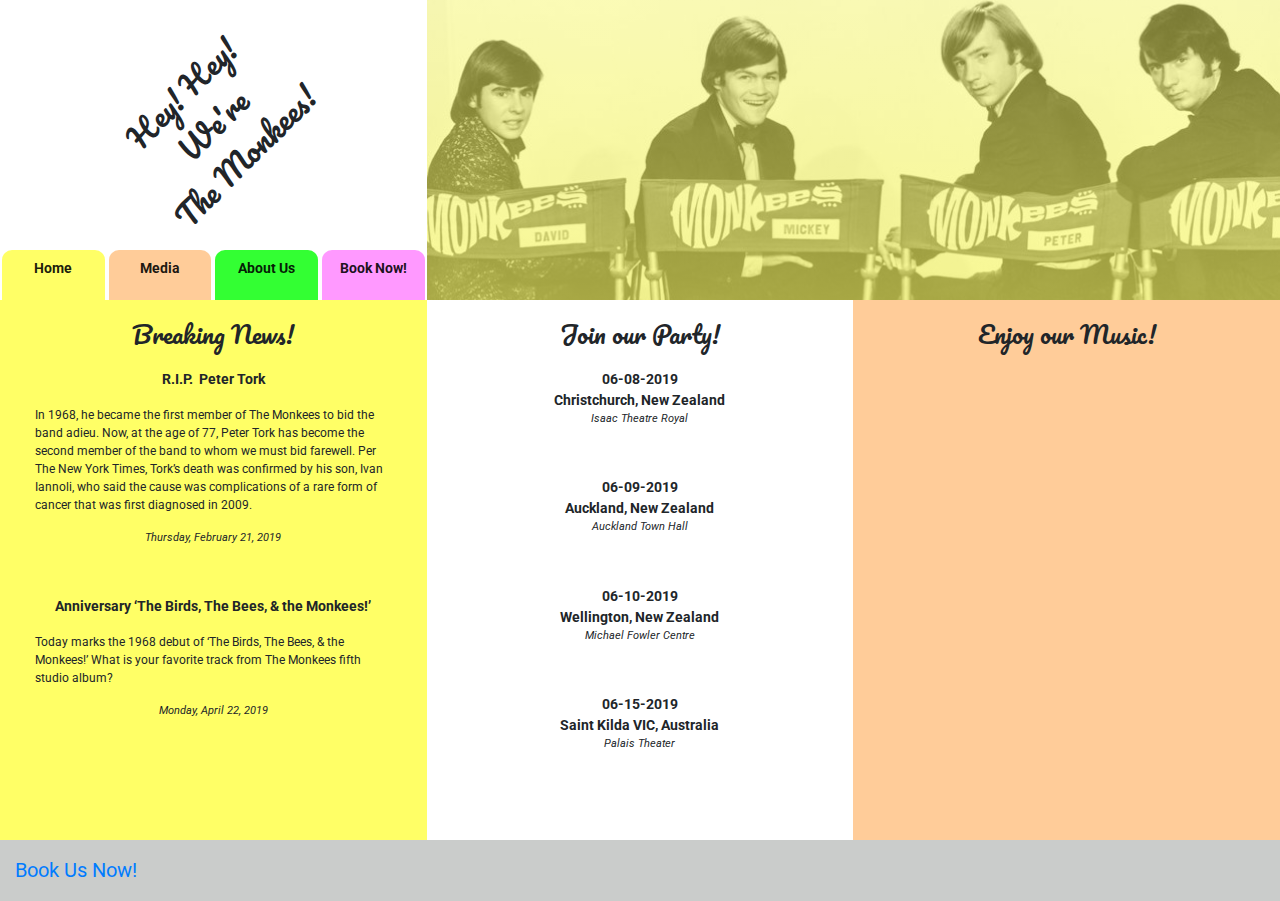
<file: index.html>
<!DOCTYPE html>
<html lang="en" class="h-100">

<head>
	<meta charset="UTF-8">
	<meta name="viewport" content="width=device-width, initial-scale=1.0">
	<meta http-equiv="X-UA-Compatible" content="ie=edge">
	<link rel="stylesheet" href="https://stackpath.bootstrapcdn.com/bootstrap/4.3.1/css/bootstrap.min.css" integrity="sha384-ggOyR0iXCbMQv3Xipma34MD+dH/1fQ784/j6cY/iJTQUOhcWr7x9JvoRxT2MZw1T" crossorigin="anonymous">
	<link rel="stylesheet" href="https://use.fontawesome.com/releases/v5.8.1/css/all.css" integrity="sha384-50oBUHEmvpQ+1lW4y57PTFmhCaXp0ML5d60M1M7uH2+nqUivzIebhndOJK28anvf" crossorigin="anonymous">
	<link rel="stylesheet" href="assets/css/style.css" type="text/css" />
	<title>Hey! Hey! We're The Monkees</title>
</head>

<body class="d-flex flex-column h-100">
	<header>
		<!--Creating a header almost identical for every page with one exception that every page the color of the logo picture matches the color of the content of that page. Meaning yellow for the home page, orange for the media page, green for the biography page an pink/purple for the booking page-->
		<div class="row no-gutters">
			<div class="col-4 column">
				<div class="row no-gutters">
					<div class="container-text">
						<p>
							Hey! Hey! <br> We're <br> The Monkees!
						</p>
					</div>
					<!--The navigation consist of 4 tabs in their respective color and should be placed next to each other. An exception being on the mobile device where a hamburger menu should appear and the menu tabs are placed underneath each other.-->
					<nav class="navbar navbar-light navbar-expand-sm">
						<a href="#" class="mr-2 d-block d-sm-none">Menu</a>
						<button class="navbar-toggler mr-auto" type="button" data-toggle="collapse" data-target="#navbarNavDropdown" aria-controls="navbarNavDropdown" aria-expanded="false" aria-label="Toggle navigation">
            			<span class="navbar-toggler-icon"></span>			    
					</button>
						<div class="collapse navbar-collapse" id="navbarNavDropdown">
							<ul class="navbar-nav mr-auto">
								<li class="active nav-item  ui-menu-color-home"><a href="index.html" class="nav-link">Home</a></li>
								<li class="active nav-item  ui-menu-color-media"><a href="media.html" class="nav-link">Media</a></li>
								<li class="active nav-item  ui-menu-color-about"><a href="about.html" class="nav-link">About Us</a></li>
								<li class="active nav-item  ui-menu-color-book"><a href="book.html" class="nav-link">Book Now!</a></li>
							</ul>
						</div>
					</nav>
				</div>
			</div>

			<a href="index.html" class="col-8 column logo logo-home container-fluid"></a>

		</div>
	</header>
	<section role="main" class="flex-shrink-0">
		<div class="row no-gutters">
			<!--On mobile the columns should be stacked on top of each other (order: news=yellow, event=white, media=orange). On Ipad (vertical) yellow and white are next to each other and under these 2 columns the orange column spanning the entire width othe page. While on the desktop all columns are next to each other in the same order mentioned under mobile-->
			<div class="col-sm-12 col-md-6 col-lg-4 column column-home">
				<div class="row no-gutters container-fluid">
					<h3 class="col-12 headline">
						Breaking News!
					</h3>

					<div class="row content-row">
						<div class="col-6 col-md-12 content-column">
							<p class="content-title">R.I.P.&nbsp;&nbsp;Peter Tork</p>
							<p class="content-text"> In 1968, he became the first member of The Monkees to bid the band adieu. Now, at the age of 77, Peter Tork has become the second member of the band to whom we must bid farewell. Per The New York Times, Tork’s death was confirmed by his son, Ivan
								Iannoli, who said the cause was complications of a rare form of cancer that was first diagnosed in 2009.</p>
							<p class="caption">Thursday, February 21, 2019</p>
						</div>
						<div class="col-6 col-md-12 content-column">
							<p class="content-title">Anniversary ‘The Birds, The Bees, & the Monkees!’ </p>
							<p class="content-text"> Today marks the 1968 debut of ‘The Birds, The Bees, & the Monkees!’ What is your favorite track from The Monkees fifth studio album?
							</p>
							<p class="caption">Monday, April 22, 2019</p>
						</div>
					</div>
				</div>
			</div>
			<div class="col-sm-12 col-md-6 col-lg-4 column">
				<div class="row no-gutters container-fluid">
					<h3 class="col-12 headline">
						Join our Party!
					</h3>
					<div class="row content-row ">
						<div class="col-6 col-md-12">
							<p class="content-title party-content"> <i class="far fa-dot-circle"></i> 06-08-2019 </p>
							<p class="content-title party-content"> Christchurch, New Zealand</p>
							<p class="caption">Isaac Theatre Royal</p>
						</div>
						<div class="col-6 col-md-12">
							<p class="content-title party-content"> <i class="far fa-dot-circle"></i> 06-09-2019 </p>
							<p class="content-title party-content"> Auckland, New Zealand</p>
							<p class="caption">Auckland Town Hall</p>
						</div>
						<div class="col-6 col-md-12">
							<p class="content-title party-content"> <i class="far fa-dot-circle"></i> 06-10-2019 </p>
							<p class="content-title party-content"> Wellington, New Zealand</p>
							<p class="caption">Michael Fowler Centre</p>
						</div>
						<div class="col-6 col-md-12">
							<p class="content-title party-content"> <i class="far fa-dot-circle"></i> 06-15-2019 </p>
							<p class="content-title party-content"> Saint Kilda VIC, Australia</p>
							<p class="caption">Palais Theater</p>
						</div>

					</div>
				</div>
			</div>
			<div class="col-sm-12 col-md-12 col-lg-4 column column-media">
				<div class="row no-gutters container-fluid">
					<h3 class="col-12 headline">
						Enjoy our Music!
					</h3>
					<div class="row content-row ">
						<div class="col-12 col-md-4 col-lg-12 text-center">
							<iframe src="https://www.youtube.com/embed/ksJ6QP8BYn0" allow="accelerometer; autoplay; encrypted-media; gyroscope; picture-in-picture" allowfullscreen></iframe>
						</div>
						<div class="col-12 col-md-4 col-lg-12 text-center">
							<iframe src="https://www.youtube.com/embed/tmhta4AbwoM" allow="accelerometer; autoplay; encrypted-media; gyroscope; picture-in-picture" allowfullscreen></iframe>
						</div>
						<div class="col-12 col-md-4 col-lg-12 text-center">
							<iframe src="https://www.youtube.com/embed/W83InivbUSQ" allow="accelerometer; autoplay; encrypted-media; gyroscope; picture-in-picture" allowfullscreen></iframe> </div>
					</div>
				</div>
			</div>
		</div>
	</section>
	<footer class="footer mt-auto container-fluid">
		<!--Footer contains a link to the pink/purple booking page and is placed to the left on every device and on every page. The footer contains also every social media icon relevant for The Monkees on the right in their original state-->
		<div class="row ">
			<div id=footer-details class="col-4 footer-details">
				<a href="book.html">
				Book Us Now!
				</a>
			</div>
			<div class="col-8 footer-details">
				<ul class="list-inline" style="float:right">
					<li class="list-inline-item mr-3">
						<a href="https://www.facebook.com/TheMonkees/" target="_blank">
							<i class="fab fa-facebook social-links" aria-hidden="true"></i>
							<span class="sr-only">Facebook</span>
						</a>
					</li>
					<li class="list-inline-item mr-3">
						<a href="https://twitter.com/monkeesofficial" target="_blank">
							<i class="fab fa-twitter social-links" aria-hidden="true"></i>
							<span class="sr-only">Twitter</span>
						</a>
					</li>
					<li class="list-inline-item mr-3">
						<a href="https://www.instagram.com/themonkees/" target="_blank">
							<i class="fab fa-instagram social-links" aria-hidden="true"></i>
							<span class="sr-only">Instagram</span>
						</a>
					</li>
					<li class="list-inline-item mr-3">
						<a href="https://open.spotify.com/artist/320EPCSEezHt1rtbfwH6Ck" target="_blank">
							<i class="fab fa-spotify social-links" aria-hidden="true"></i>
							<span class="sr-only">Spotify</span>
						</a>
					</li>
					<li class="list-inline-item mr-3">
						<a href="https://www.youtube.com/user/themonkees" target="_blank">
							<i class="fab fa-youtube social-links" aria-hidden="true"></i>
							<span class="sr-only">YouTube</span>
						</a>
					</li>
				</ul>
			</div>
		</div>

	</footer>
	<script src="https://code.jquery.com/jquery-3.3.1.slim.min.js" integrity="sha384-q8i/X+965DzO0rT7abK41JStQIAqVgRVzpbzo5smXKp4YfRvH+8abtTE1Pi6jizo" crossorigin="anonymous"></script>
	<script src="https://cdnjs.cloudflare.com/ajax/libs/popper.js/1.14.7/umd/popper.min.js" integrity="sha384-UO2eT0CpHqdSJQ6hJty5KVphtPhzWj9WO1clHTMGa3JDZwrnQq4sF86dIHNDz0W1" crossorigin="anonymous"></script>
	<script src="https://stackpath.bootstrapcdn.com/bootstrap/4.3.1/js/bootstrap.min.js" integrity="sha384-JjSmVgyd0p3pXB1rRibZUAYoIIy6OrQ6VrjIEaFf/nJGzIxFDsf4x0xIM+B07jRM" crossorigin="anonymous"></script>
</body>

</html>
</file>
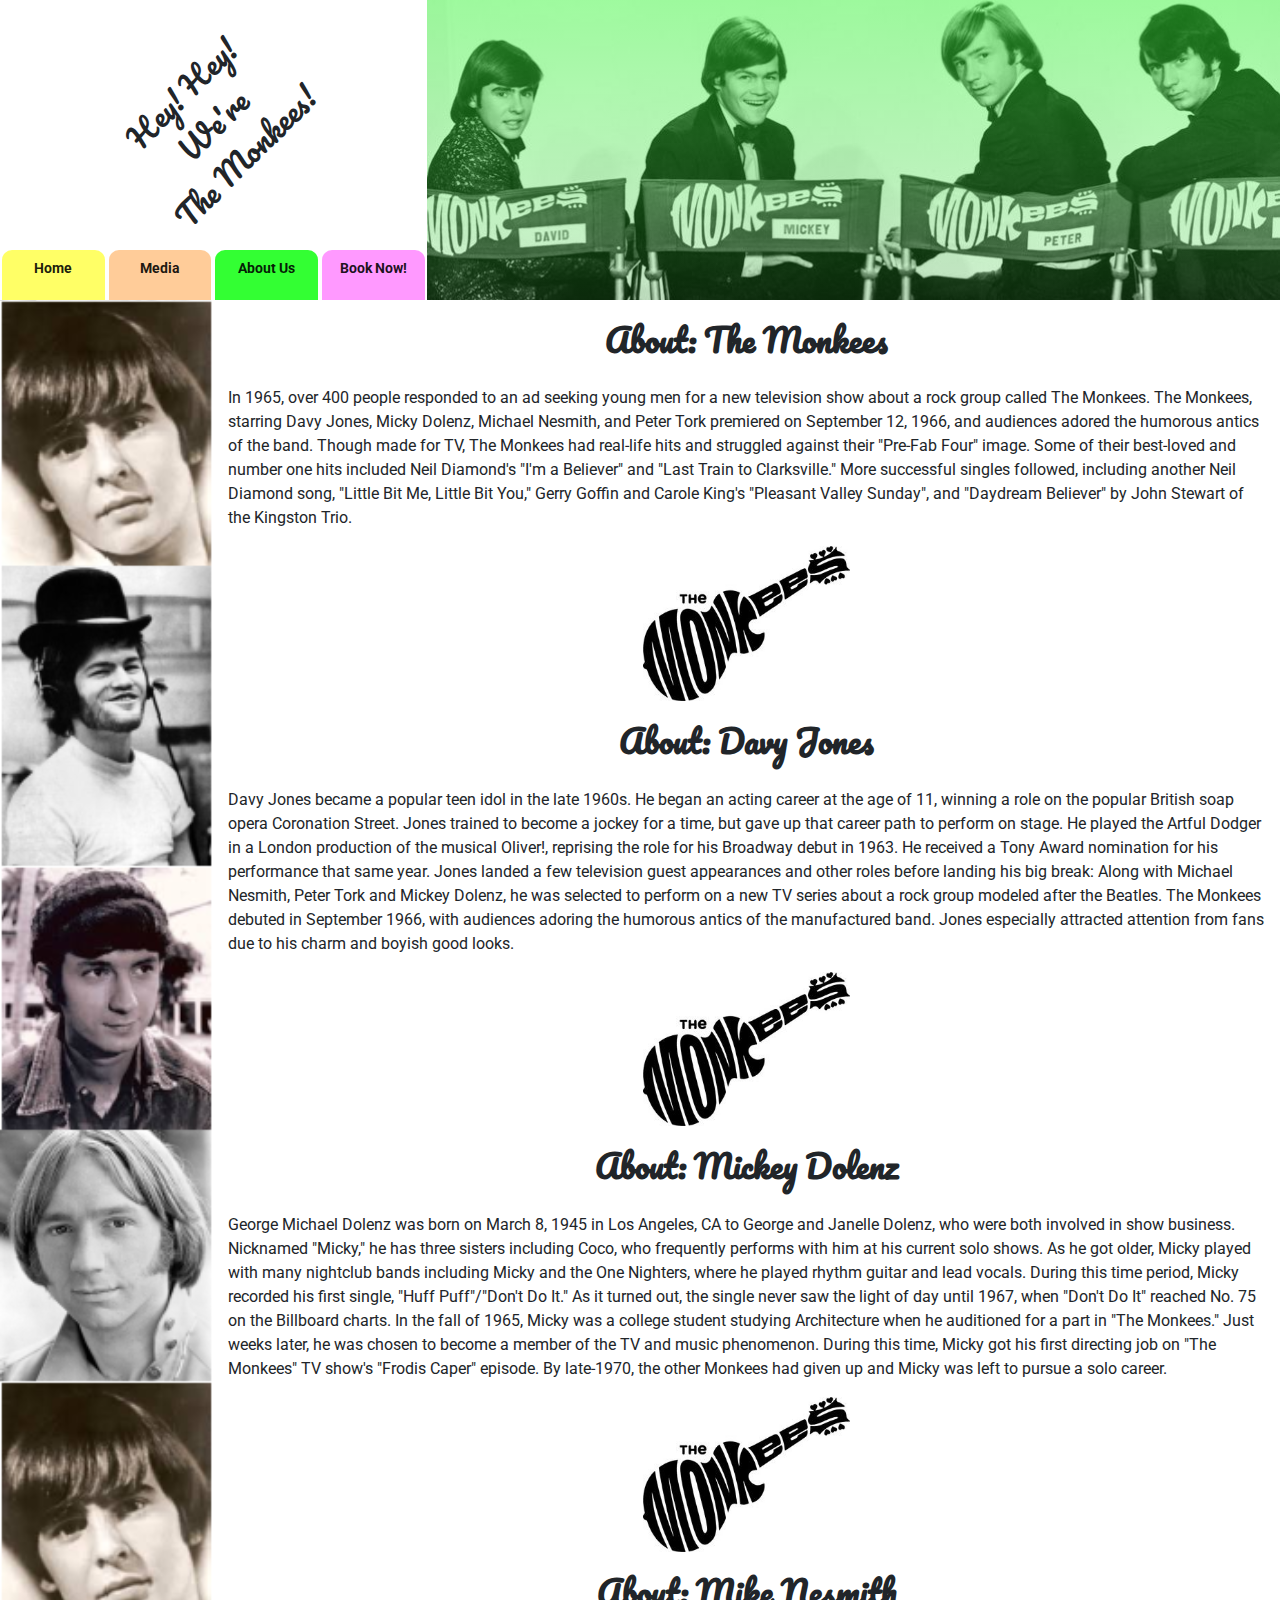
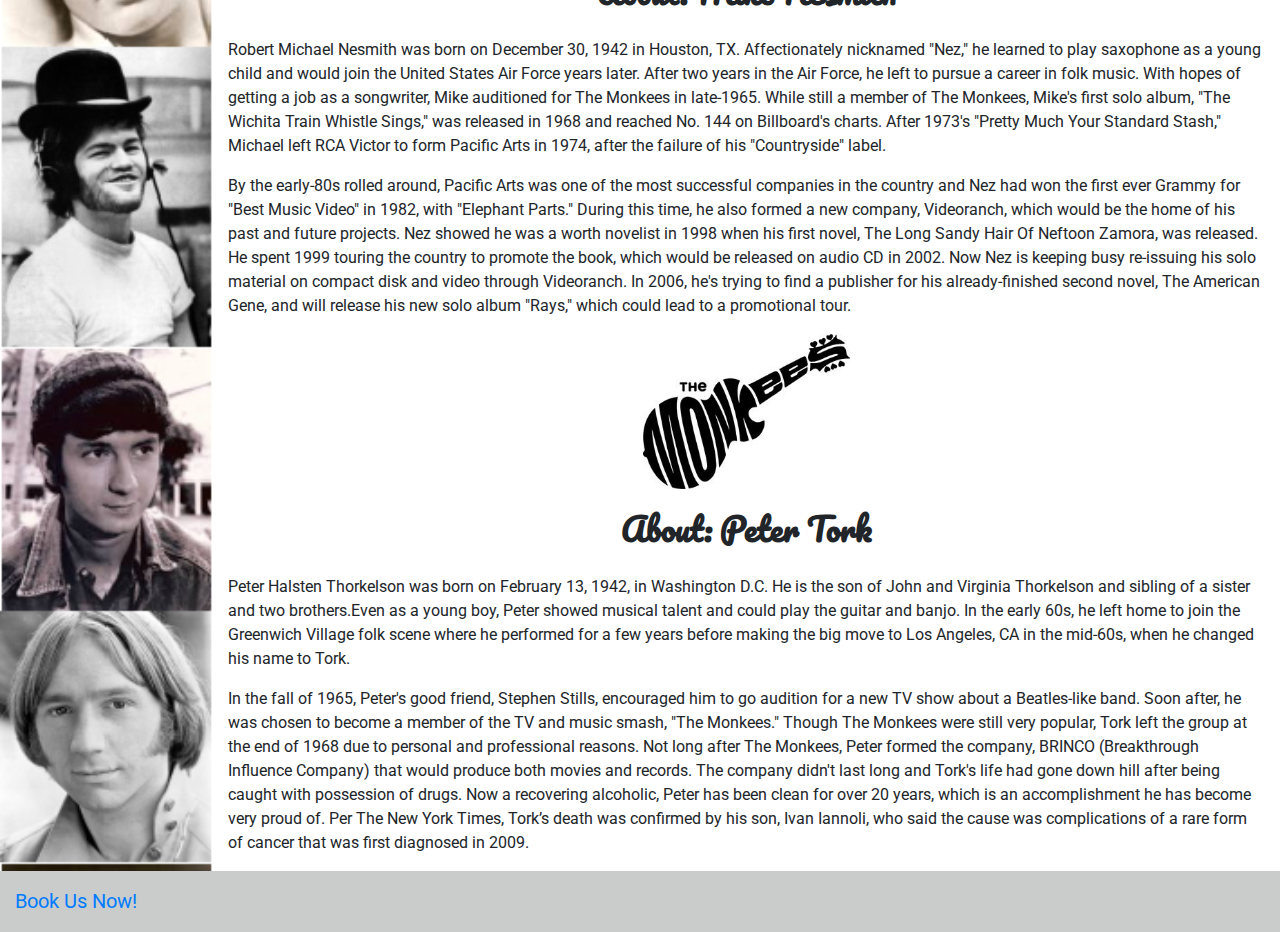
<file: about.html>
<!DOCTYPE html>
<html lang="en" class="h-100">

<head>
	<meta charset="UTF-8">
	<meta name="viewport" content="width=device-width, initial-scale=1.0">
	<meta http-equiv="X-UA-Compatible" content="ie=edge">
	<link rel="stylesheet" href="https://stackpath.bootstrapcdn.com/bootstrap/4.3.1/css/bootstrap.min.css" integrity="sha384-ggOyR0iXCbMQv3Xipma34MD+dH/1fQ784/j6cY/iJTQUOhcWr7x9JvoRxT2MZw1T" crossorigin="anonymous">
	<link rel="stylesheet" href="https://use.fontawesome.com/releases/v5.8.1/css/all.css" integrity="sha384-50oBUHEmvpQ+1lW4y57PTFmhCaXp0ML5d60M1M7uH2+nqUivzIebhndOJK28anvf" crossorigin="anonymous">
	<link rel="stylesheet" href="assets/css/style.css" type="text/css" />
	<title>Hey! Hey! We're The Monkees</title>
</head>

<body class="d-flex flex-column h-100">
	<header>
		<!--Creating a header almost identical for every page with one exception that every page the color of the logo picture matches the color of the content of that page. Meaning yellow for the home page, orange for the media page, green for the biography page an pink/purple for the booking page-->
		<div class="row no-gutters">
			<div class="col-4 column">
				<div class="row no-gutters">
					<div class="container-text">
						<p>
							Hey! Hey! <br> We're <br> The Monkees!
						</p>
					</div>
					<!--The navigation consist of 4 tabs in their respective color and should be placed next to each other. An exception being on the mobile device where a hamburger menu should appear and the menu tabs are placed underneath each other.-->
					<nav class="navbar navbar-light navbar-expand-sm">
						<a href="#" class="mr-2 d-block d-sm-none">Menu</a>
						<button class="navbar-toggler mr-auto" type="button" data-toggle="collapse" data-target="#navbarNavDropdown" aria-controls="navbarNavDropdown" aria-expanded="false" aria-label="Toggle navigation">
            			<span class="navbar-toggler-icon"></span>			    
					</button>
						<div class="collapse navbar-collapse" id="navbarNavDropdown">
							<ul class="navbar-nav mr-auto">
								<li class="active nav-item  ui-menu-color-home"><a href="index.html" class="nav-link">Home</a></li>
								<li class="active nav-item  ui-menu-color-media"><a href="media.html" class="nav-link">Media</a></li>
								<li class="active nav-item  ui-menu-color-about"><a href="about.html" class="nav-link">About Us</a></li>
								<li class="active nav-item  ui-menu-color-book"><a href="book.html" class="nav-link">Book Now!</a></li>
							</ul>
						</div>
					</nav>
				</div>
			</div>

			<a href="index.html" class="col-8 column logo logo-about container-fluid"></a>

		</div>
	</header>
	<section role="main" class="flex-shrink-0">
		<div class="row no-gutters">
			<!--The format is equal between all devices: banner of the 4 Monkees to the left and Biography text to the right. Between different About-sections a Monkee guitar logo gives more spacing between the sections-->
			<div class="col-2 column-about column-about-img">
			</div>
			<div class="col-10 column">
				<div class="row no-gutters container-fluid">
					<h1 class="col-12 content-title-about">
						About: The Monkees
					</h1>
					<div class="col-12 content-text-about">
						<p>In 1965, over 400 people responded to an ad seeking young men for a new television show about a rock group called The Monkees. The Monkees, starring Davy Jones, Micky Dolenz, Michael Nesmith, and Peter Tork premiered on September 12, 1966, and audiences
							adored the humorous antics of the band. Though made for TV, The Monkees had real-life hits and struggled against their "Pre-Fab Four" image. Some of their best-loved and number one hits included Neil Diamond's "I'm a Believer" and "Last Train to
							Clarksville." More successful singles followed, including another Neil Diamond song, "Little Bit Me, Little Bit You," Gerry Goffin and Carole King's "Pleasant Valley Sunday", and "Daydream Believer" by John Stewart of the Kingston Trio.
						</p>
					</div>
					<div class="col-12 text-center">
						<img src="./assets/images/monkeeguitar.jpg" class="guitar" alt="Monkee guitar logo">
					</div>
					<h1 class="col-12 content-title-about">
						About: Davy Jones
					</h1>
					<div class="col-12 content-text-about">
						<p>Davy Jones became a popular teen idol in the late 1960s. He began an acting career at the age of 11, winning a role on the popular British soap opera Coronation Street. Jones trained to become a jockey for a time, but gave up that career path to
							perform on stage. He played the Artful Dodger in a London production of the musical Oliver!, reprising the role for his Broadway debut in 1963. He received a Tony Award nomination for his performance that same year. Jones landed a few television
							guest appearances and other roles before landing his big break: Along with Michael Nesmith, Peter Tork and Mickey Dolenz, he was selected to perform on a new TV series about a rock group modeled after the Beatles. The Monkees debuted in September
							1966, with audiences adoring the humorous antics of the manufactured band. Jones especially attracted attention from fans due to his charm and boyish good looks.</p>
					</div>
					<div class="col-12 text-center">
						<img src="./assets/images/monkeeguitar.jpg" class="guitar" alt="Monkee guitar logo">
					</div>
					<h1 class="col-12 content-title-about">
						About: Mickey Dolenz
					</h1>
					<div class="col-12 content-text-about">
						<p>George Michael Dolenz was born on March 8, 1945 in Los Angeles, CA to George and Janelle Dolenz, who were both involved in show business. Nicknamed "Micky," he has three sisters including Coco, who frequently performs with him at his current solo
							shows. As he got older, Micky played with many nightclub bands including Micky and the One Nighters, where he played rhythm guitar and lead vocals. During this time period, Micky recorded his first single, "Huff Puff"/"Don't Do It." As it turned
							out, the single never saw the light of day until 1967, when "Don't Do It" reached No. 75 on the Billboard charts. In the fall of 1965, Micky was a college student studying Architecture when he auditioned for a part in "The Monkees." Just weeks
							later, he was chosen to become a member of the TV and music phenomenon. During this time, Micky got his first directing job on "The Monkees" TV show's "Frodis Caper" episode. By late-1970, the other Monkees had given up and Micky was left to pursue
							a solo career.</p>
					</div>
					<div class="col-12 text-center">
						<img src="./assets/images/monkeeguitar.jpg" class="guitar" alt="Monkee guitar logo">
					</div>
					<h1 class="col-12 content-title-about">
						About: Mike Nesmith
					</h1>
					<div class="col-12 content-text-about">
						<p>
							Robert Michael Nesmith was born on December 30, 1942 in Houston, TX. Affectionately nicknamed "Nez," he learned to play saxophone as a young child and would join the United States Air Force years later. After two years in the Air Force, he left to pursue
							a career in folk music. With hopes of getting a job as a songwriter, Mike auditioned for The Monkees in late-1965. While still a member of The Monkees, Mike's first solo album, "The Wichita Train Whistle Sings," was released in 1968 and reached
							No. 144 on Billboard's charts. After 1973's "Pretty Much Your Standard Stash," Michael left RCA Victor to form Pacific Arts in 1974, after the failure of his "Countryside" label.
						</p>
						<p>
							By the early-80s rolled around, Pacific Arts was one of the most successful companies in the country and Nez had won the first ever Grammy for "Best Music Video" in 1982, with "Elephant Parts." During this time, he also formed a new company, Videoranch,
							which would be the home of his past and future projects. Nez showed he was a worth novelist in 1998 when his first novel, The Long Sandy Hair Of Neftoon Zamora, was released. He spent 1999 touring the country to promote the book, which would be
							released on audio CD in 2002. Now Nez is keeping busy re-issuing his solo material on compact disk and video through Videoranch. In 2006, he's trying to find a publisher for his already-finished second novel, The American Gene, and will release
							his new solo album "Rays," which could lead to a promotional tour.

						</p>
					</div>
					<div class="col-12 text-center">
						<img src="./assets/images/monkeeguitar.jpg" class="guitar" alt="Monkee guitar logo">
					</div>
					<h1 class="col-12 content-title-about">
						About: Peter Tork
					</h1>
					<div class="col-12 content-text-about">
						<p>Peter Halsten Thorkelson was born on February 13, 1942, in Washington D.C. He is the son of John and Virginia Thorkelson and sibling of a sister and two brothers.Even as a young boy, Peter showed musical talent and could play the guitar and banjo.
							In the early 60s, he left home to join the Greenwich Village folk scene where he performed for a few years before making the big move to Los Angeles, CA in the mid-60s, when he changed his name to Tork.
						</p>
						<p>In the fall of 1965, Peter's good friend, Stephen Stills, encouraged him to go audition for a new TV show about a Beatles-like band. Soon after, he was chosen to become a member of the TV and music smash, "The Monkees." Though The Monkees were still
							very popular, Tork left the group at the end of 1968 due to personal and professional reasons. Not long after The Monkees, Peter formed the company, BRINCO (Breakthrough Influence Company) that would produce both movies and records. The company
							didn't last long and Tork's life had gone down hill after being caught with possession of drugs. Now a recovering alcoholic, Peter has been clean for over 20 years, which is an accomplishment he has become very proud of. Per The New York Times,
							Tork’s death was confirmed by his son, Ivan Iannoli, who said the cause was complications of a rare form of cancer that was first diagnosed in 2009.
						</p>

					</div>
				</div>
			</div>
		</div>


	</section>

	<footer class="footer mt-auto container-fluid">
		<!--Footer contains a link to the pink/purple booking page and is placed to the left on every device and on every page. The footer contains also every social media icon relevant for The Monkees on the right in their original state-->
		<div class="row ">
			<div id=footer-details class="col-4 footer-details">
				<a href="book.html">
				Book Us Now!
				</a>
			</div>
			<div class="col-8 footer-details">
				<ul class="list-inline" style="float:right">
					<li class="list-inline-item mr-3">
						<a href="https://www.facebook.com/TheMonkees/" target="_blank">
							<i class="fab fa-facebook social-links" aria-hidden="true"></i>
							<span class="sr-only">Facebook</span>
						</a>
					</li>
					<li class="list-inline-item mr-3">
						<a href="https://twitter.com/monkeesofficial" target="_blank">
							<i class="fab fa-twitter social-links" aria-hidden="true"></i>
							<span class="sr-only">Twitter</span>
						</a>
					</li>
					<li class="list-inline-item mr-3">
						<a href="https://www.instagram.com/themonkees/" target="_blank">
							<i class="fab fa-instagram social-links" aria-hidden="true"></i>
							<span class="sr-only">Instagram</span>
						</a>
					</li>
					<li class="list-inline-item mr-3">
						<a href="https://open.spotify.com/artist/320EPCSEezHt1rtbfwH6Ck" target="_blank">
							<i class="fab fa-spotify social-links" aria-hidden="true"></i>
							<span class="sr-only">Spotify</span>
						</a>
					</li>
					<li class="list-inline-item mr-3">
						<a href="https://www.youtube.com/user/themonkees" target="_blank">
							<i class="fab fa-youtube social-links" aria-hidden="true"></i>
							<span class="sr-only">YouTube</span>
						</a>
					</li>
				</ul>
			</div>
		</div>

	</footer>
	<script src="https://code.jquery.com/jquery-3.3.1.slim.min.js" integrity="sha384-q8i/X+965DzO0rT7abK41JStQIAqVgRVzpbzo5smXKp4YfRvH+8abtTE1Pi6jizo" crossorigin="anonymous"></script>
	<script src="https://cdnjs.cloudflare.com/ajax/libs/popper.js/1.14.7/umd/popper.min.js" integrity="sha384-UO2eT0CpHqdSJQ6hJty5KVphtPhzWj9WO1clHTMGa3JDZwrnQq4sF86dIHNDz0W1" crossorigin="anonymous"></script>
	<script src="https://stackpath.bootstrapcdn.com/bootstrap/4.3.1/js/bootstrap.min.js" integrity="sha384-JjSmVgyd0p3pXB1rRibZUAYoIIy6OrQ6VrjIEaFf/nJGzIxFDsf4x0xIM+B07jRM" crossorigin="anonymous"></script>
</body>

</html>
</file>
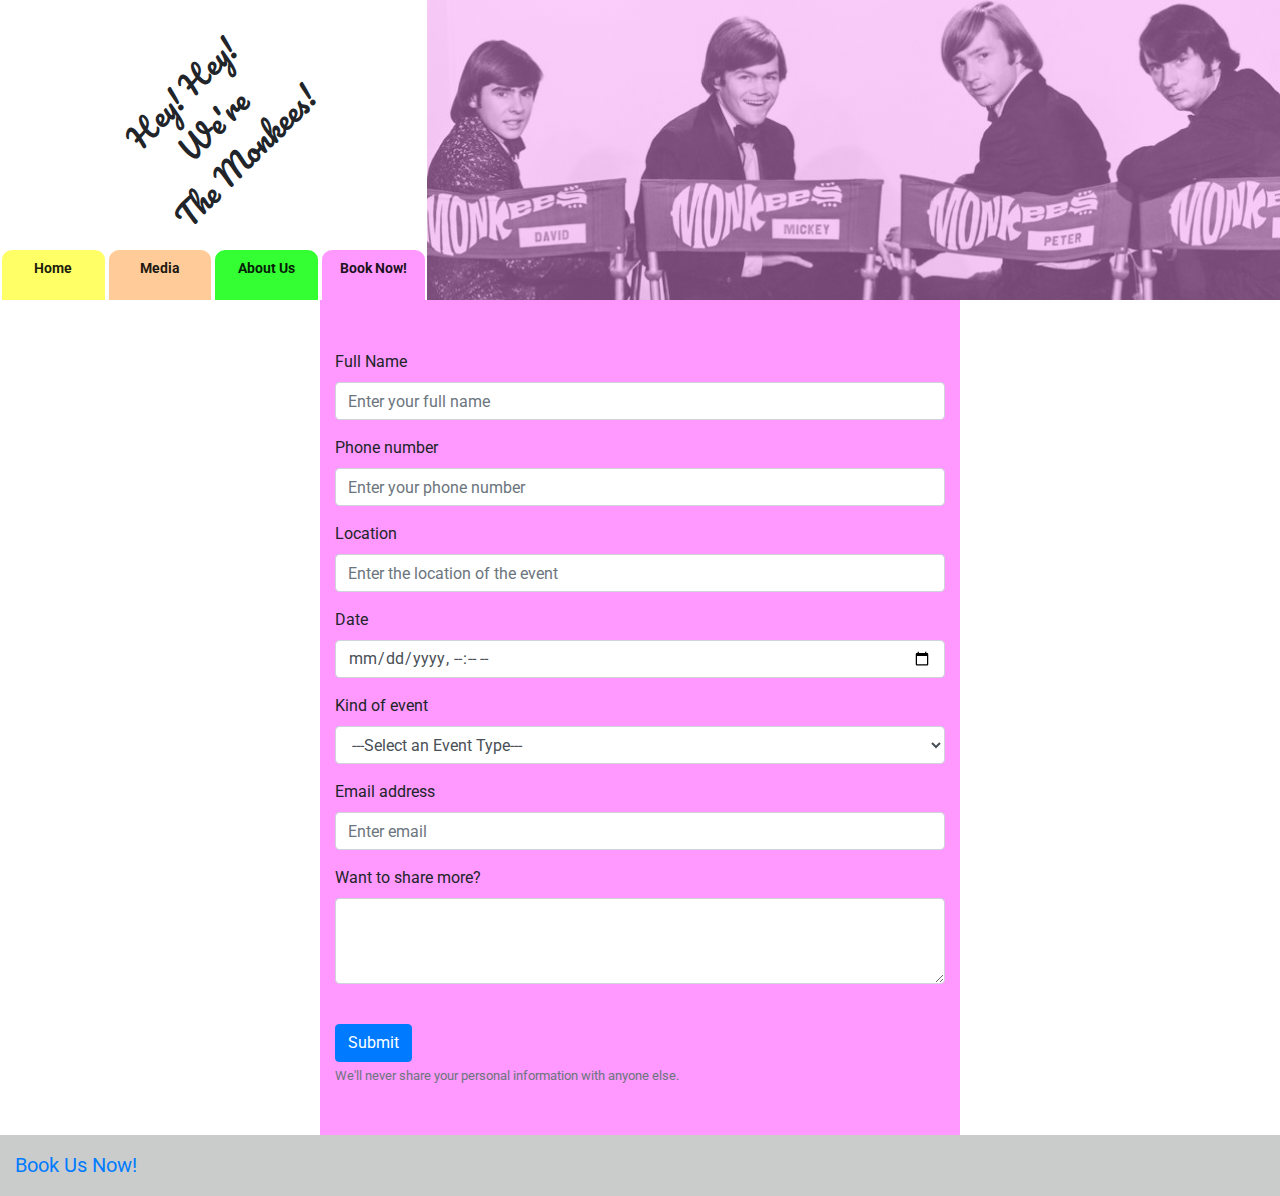
<file: book.html>
<!DOCTYPE html>
<html lang="en" class="h-100">

<head>
	<meta charset="UTF-8">
	<meta name="viewport" content="width=device-width, initial-scale=1.0">
	<meta http-equiv="X-UA-Compatible" content="ie=edge">
	<link rel="stylesheet" href="https://stackpath.bootstrapcdn.com/bootstrap/4.3.1/css/bootstrap.min.css" integrity="sha384-ggOyR0iXCbMQv3Xipma34MD+dH/1fQ784/j6cY/iJTQUOhcWr7x9JvoRxT2MZw1T" crossorigin="anonymous">
	<link rel="stylesheet" href="https://use.fontawesome.com/releases/v5.8.1/css/all.css" integrity="sha384-50oBUHEmvpQ+1lW4y57PTFmhCaXp0ML5d60M1M7uH2+nqUivzIebhndOJK28anvf" crossorigin="anonymous">
	<link rel="stylesheet" href="assets/css/style.css" type="text/css" />
	<title>Hey! Hey! We're The Monkees</title>
</head>

<body class="d-flex flex-column h-100">
	<header>
		<div class="row no-gutters">
			<div class="col-4 column">
				<div class="row no-gutters">
					<div class="container-text">
						<p>
							Hey! Hey! <br> We're <br> The Monkees!
						</p>
					</div>
					<nav class="navbar navbar-light navbar-expand-sm">
						<a href="#" class="mr-2 d-block d-sm-none">Menu</a>
						<button class="navbar-toggler mr-auto" type="button" data-toggle="collapse" data-target="#navbarNavDropdown" aria-controls="navbarNavDropdown" aria-expanded="false" aria-label="Toggle navigation">
            			<span class="navbar-toggler-icon"></span>			    
					</button>
						<div class="collapse navbar-collapse" id="navbarNavDropdown">
							<ul class="navbar-nav mr-auto">
								<li class="active nav-item  ui-menu-color-home"><a href="index.html" class="nav-link">Home</a></li>
								<li class="active nav-item  ui-menu-color-media"><a href="media.html" class="nav-link">Media</a></li>
								<li class="active nav-item  ui-menu-color-about"><a href="about.html" class="nav-link">About Us</a></li>
								<li class="active nav-item  ui-menu-color-book"><a href="book.html" class="nav-link">Book Now!</a></li>
							</ul>
						</div>
					</nav>
				</div>
			</div>

			<a href="index.html" class="col-8 column logo logo-book container-fluid"></a>

		</div>
	</header>
	<main class="flex-shrink-0">
		<div class="row no-gutters">
			<div class="col-12 col-md-6 column column-book mx-auto">
				<div class="row no-gutters container-fluid">
					<div class="col-12">
						<form>
							<!--Besides contact info it is important to know where, when and what kind event it is for The Monkees to prepare their set-->
							<div class="form-group">
								<label for="InputName">Full Name</label>
								<input type="text" class="form-control" id="InputName" aria-describedby="InputName" placeholder="Enter your full name" required>
							</div>
							<div class="form-group">
								<label for="InputTel">Phone number</label>
								<input type="tel" class="form-control" id="InputTel" aria-describedby="InputTel" placeholder="Enter your phone number" pattern="[0-9]{10}" title="Ten digits code" required>
							</div>
							<div class="form-group">
								<label for="InputLocation">Location</label>
								<input type="text" class="form-control" id="InputLocation" aria-describedby="InputLocation" placeholder="Enter the location of the event" required>
							</div>
							<div class="form-group">
								<label for="InputDate">Date</label>
								<input type="datetime-local" class="form-control" id="InputDate" aria-describedby="InputDate" required>
							</div>
							<div class="form-group">
								<label for="InputEvent">Kind of event</label>
								<select class="form-control" id="InputEvent" aria-describedby="InputEvent">
  							<option>---Select an Event Type---</option>
  							<option>Wedding</option>
  							<option>Reunion</option>
  							<option>Anniversary</option>
  							<option>Birthday</option>
  							<option>Pension</option>
  							<option>Other</option>
							</select>
							</div>
							<div class="form-group">
								<label for="InputEmail">Email address</label>
								<input type="email" class="form-control" id="InputEmail" aria-describedby="InputEmail" placeholder="Enter email" required>
							</div>
							<!--Anything other than the pre-selected questions can be added in this textarea-->
							<div class="form-group">
								<label for="Textarea">Want to share more?</label>
								<textarea class="form-control" id="Textarea" aria-describedby="Textarea" rows="3"></textarea>
							</div>
							<!--The form is validated, but the checkbox is made invisible for the users so the validation is automatic-->
							<div class="form-check">
								<input type="checkbox" class="form-check-input" id="CheckForm" checked>
								<label class="form-check-label" for="CheckForm">Validate Form</label>
							</div>
							<button type="submit" class="btn btn-primary">Submit</button>
							<div>
								<!--For privacy issues a disclaimer is added-->
								<small id="disclaimer" class="form-text text-muted">We'll never share your personal information with anyone else.</small>
							</div>
						</form>
					</div>
				</div>
			</div>
		</div>
	</main>
	<footer class="footer mt-auto container-fluid ">
		<div class="row ">
			<div id=footer-details class="col-4 footer-details">
				<a href="book.html">
				Book Us Now!
				</a>
			</div>
			<div class="col-8 footer-details">
				<ul class="list-inline" style="float:right">
					<li class="list-inline-item mr-3">
						<a href="https://www.facebook.com/TheMonkees/" target="_blank">
							<i class="fab fa-facebook social-links" aria-hidden="true"></i>
							<span class="sr-only">Facebook</span>
						</a>
					</li>
					<li class="list-inline-item mr-3">
						<a href="https://twitter.com/monkeesofficial" target="_blank">
							<i class="fab fa-twitter social-links" aria-hidden="true"></i>
							<span class="sr-only">Twitter</span>
						</a>
					</li>
					<li class="list-inline-item mr-3">
						<a href="https://www.instagram.com/themonkees/" target="_blank">
							<i class="fab fa-instagram social-links" aria-hidden="true"></i>
							<span class="sr-only">Instagram</span>
						</a>
					</li>
					<li class="list-inline-item mr-3">
						<a href="https://open.spotify.com/artist/320EPCSEezHt1rtbfwH6Ck" target="_blank">
							<i class="fab fa-spotify social-links" aria-hidden="true"></i>
							<span class="sr-only">Spotify</span>
						</a>
					</li>
					<li class="list-inline-item mr-3">
						<a href="https://www.youtube.com/user/themonkees" target="_blank">
							<i class="fab fa-youtube social-links" aria-hidden="true"></i>
							<span class="sr-only">YouTube</span>
						</a>
					</li>
				</ul>
			</div>
		</div>

	</footer>
	<script src="https://code.jquery.com/jquery-3.3.1.slim.min.js" integrity="sha384-q8i/X+965DzO0rT7abK41JStQIAqVgRVzpbzo5smXKp4YfRvH+8abtTE1Pi6jizo" crossorigin="anonymous"></script>
	<script src="https://cdnjs.cloudflare.com/ajax/libs/popper.js/1.14.7/umd/popper.min.js" integrity="sha384-UO2eT0CpHqdSJQ6hJty5KVphtPhzWj9WO1clHTMGa3JDZwrnQq4sF86dIHNDz0W1" crossorigin="anonymous"></script>
	<script src="https://stackpath.bootstrapcdn.com/bootstrap/4.3.1/js/bootstrap.min.js" integrity="sha384-JjSmVgyd0p3pXB1rRibZUAYoIIy6OrQ6VrjIEaFf/nJGzIxFDsf4x0xIM+B07jRM" crossorigin="anonymous"></script>
</body>

</html>
</file>
<file: assets/css/style.css>
/*Fonts*/

@import url('https://fonts.googleapis.com/css?family=Roboto:100,200,300,400,500,600,700|Exo:100,200,300,400,500,600,700|Pacifico:100,200,300,400,500,600,700');

/*reset standard padding and margin*/

body {
    margin: 0;
    padding: 0;
}

/*HEADER*/

header {
    text-align: center;
}

.column {
    min-height: 100px;
    padding: 0;
}

/*Hey We're the Monkees text*/

.container-text {
    width: 100%;
    height: 100px;
    font-family: "Pacifico", sans-serif;
    -webkit-transform: rotate(-45deg);
    -ms-transform: rotate(-45deg);
    transform: rotate(-45deg);
    position: relative;
}

.container-text p {
    position: absolute;
    top: 50%;
    left: 50%;
    -webkit-transform: translateY(-50%) translateX(-50%);
    -ms-transform: translateY(-50%) translateX(-50%);
    transform: translateY(-50%) translateX(-50%);
    font-size: 13px;
}

/*Monkee picture for all pages a different color*/

.logo-home {
    background: -webkit-gradient(linear, left top, left bottom, from(rgb(255, 255, 102, 0.45)), to(rgb(255, 255, 102, 0.65))), url("../images/monkees.jpg");
    background: -webkit-linear-gradient(rgb(255, 255, 102, 0.45), rgb(255, 255, 102, 0.65)), url("../images/monkees.jpg");
    background: -o-linear-gradient(rgb(255, 255, 102, 0.45), rgb(255, 255, 102, 0.65)), url("../images/monkees.jpg");
    background: linear-gradient(rgb(255, 255, 102, 0.45), rgb(255, 255, 102, 0.65)), url("../images/monkees.jpg");
}

.logo-media {
    background: -webkit-gradient(linear, left top, left bottom, from(rgb(255, 204, 153, 0.65)), to(rgb(255, 204, 153, 0.65))), url("../images/monkees.jpg");
    background: -webkit-linear-gradient(rgb(255, 204, 153, 0.65), rgb(255, 204, 153, 0.65)), url("../images/monkees.jpg");
    background: -o-linear-gradient(rgb(255, 204, 153, 0.65), rgb(255, 204, 153, 0.65)), url("../images/monkees.jpg");
    background: linear-gradient(rgb(255, 204, 153, 0.65), rgb(255, 204, 153, 0.65)), url("../images/monkees.jpg");
}

.logo-about {
    background: -webkit-gradient(linear, left top, left bottom, from(rgb(51, 255, 51, 0.45)), to(rgb(51, 255, 51, 0.15))), url("../images/monkees.jpg");
    background: -webkit-linear-gradient(rgb(51, 255, 51, 0.45), rgb(51, 255, 51, 0.15)), url("../images/monkees.jpg");
    background: -o-linear-gradient(rgb(51, 255, 51, 0.45), rgb(51, 255, 51, 0.15)), url("../images/monkees.jpg");
    background: linear-gradient(rgb(51, 255, 51, 0.45), rgb(51, 255, 51, 0.15)), url("../images/monkees.jpg");
}

.logo-book {
    background: -webkit-gradient(linear, left top, left bottom, from(rgb(255, 153, 255, 0.45)), to(rgb(255, 153, 255, 0.45))), url("../images/monkees.jpg");
    background: -webkit-linear-gradient(rgb(255, 153, 255, 0.45), rgb(255, 153, 255, 0.45)), url("../images/monkees.jpg");
    background: -o-linear-gradient(rgb(255, 153, 255, 0.45), rgb(255, 153, 255, 0.45)), url("../images/monkees.jpg");
    background: linear-gradient(rgb(255, 153, 255, 0.45), rgb(255, 153, 255, 0.45)), url("../images/monkees.jpg");
}

.logo {
    background-repeat: no-repeat;
    background-position: center;
    background-size: cover;
    max-width: 100%;
}

/*NAVIGATION*/

.navbar-toggler {
    padding: .25rem .25rem;
}

.navbar-toggler-icon {
    width: 1em;
    height: 1em;
}

.navbar {
    /*border: 2px blue solid;*/
    width: 100%;
    padding: 0px;
    margin: 10px 0px 0px 5px;
}

.navbar a {
    color: #000;
    font-family: "Roboto", sans-serif;
    font-weight: bold;
    font-size: 13px;
}

.navbar-nav ul {
    width: 100%;
}

.navbar-nav {
    width: 100%;
}

.nav-item {
    width: 75%;
    height: 50px;
    margin: 0;
}

/*COLORS*/

.ui-menu-color-home,
.column-home {
    background-color: #ffff66;
}

.ui-menu-color-media,
.column-media,
.carousel-indicators li {
    background-color: #ffcc99;
}

.ui-menu-color-about {
    background-color: #33ff33;
}

.ui-menu-color-book,
.column-book {
    background-color: #ff99ff;
}


/*CONTENT*/

/*GENERAL ELEMENTS*/

.headline {
    font-family: "Pacifico", sans-serif;
    font-size: 24px;
    text-align: center;
    margin: 20px 0px;
}

.content-row {
    width: 100%;
    margin: 0px auto;
}

.content-column {

    padding-left: 20px;
    padding-right: 20px;
}

.content-title {
    font-family: "Roboto", sans-serif;
    font-size: 14px;
    font-weight: bold;
    text-align: center;
}

.content-text {
    font-family: "Roboto", sans-serif;
    font-size: 12px;
}

.caption {
    font-family: "Roboto", sans-serif;
    font-style: italic;
    font-size: 11px;
    text-align: center;
    margin-bottom: 50px;
}

iframe {
    width: 300px;
    height: 150px;
    padding-bottom: 10px;
    border: none;
}

/*CONTENT HOME*/

.party-content {
    margin: 0px;
    padding: 0px;
}

/*CONTENT MEDIA*/

.picture-tv {
    background: -webkit-gradient(linear, left top, left bottom, from(rgb(255, 204, 153, 0.45)), to(rgb(255, 204, 153, 0.65))), url("../images/oldtv3.png");
    background: -webkit-linear-gradient(rgb(255, 204, 153, 0.45), rgb(255, 204, 153, 0.65)), url("../images/oldtv3.png");
    background: -o-linear-gradient(rgb(255, 204, 153, 0.45), rgb(255, 204, 153, 0.65)), url("../images/oldtv3.png");
    background: linear-gradient(rgb(255, 204, 153, 0.45), rgb(255, 204, 153, 0.65)), url("../images/oldtv3.png");
}

.picture-camera {
    background: -webkit-gradient(linear, left top, left bottom, from(rgb(255, 204, 153, 0.45)), to(rgb(255, 204, 153, 0.65))), url("../images/oldcamera.png");
    background: -webkit-linear-gradient(rgb(255, 204, 153, 0.45), rgb(255, 204, 153, 0.65)), url("../images/oldcamera.png");
    background: -o-linear-gradient(rgb(255, 204, 153, 0.45), rgb(255, 204, 153, 0.65)), url("../images/oldcamera.png");
    background: linear-gradient(rgb(255, 204, 153, 0.45), rgb(255, 204, 153, 0.65)), url("../images/oldcamera.png");
}

img {
    width: 50%;
}


.picture-radio {
    background: -webkit-gradient(linear, left top, left bottom, from(rgb(255, 204, 153, 0.45)), to(rgb(255, 204, 153, 0.65))), url("../images/oldradio.png");
    background: -webkit-linear-gradient(rgb(255, 204, 153, 0.45), rgb(255, 204, 153, 0.65)), url("../images/oldradio.png");
    background: -o-linear-gradient(rgb(255, 204, 153, 0.45), rgb(255, 204, 153, 0.65)), url("../images/oldradio.png");
    background: linear-gradient(rgb(255, 204, 153, 0.45), rgb(255, 204, 153, 0.65)), url("../images/oldradio.png");
}

.mobile-title {
    font-size: 18px;
}


.images {
    background-repeat: no-repeat;
    background-size: cover;
    width: 100%;
    min-height: 120px;
}

/*CAROUSEL*/

.carousel-control-prev-icon {
    background-image: url("data:image/svg+xml;charset=utf8,%3Csvg xmlns='http://www.w3.org/2000/svg' fill='black' viewBox='0 0 8 8'%3E%3Cpath d='M5.25 0l-4 4 4 4 1.5-1.5-2.5-2.5 2.5-2.5-1.5-1.5z'/%3E%3C/svg%3E") !important;
}

.carousel-control-next-icon {
    background-image: url("data:image/svg+xml;charset=utf8,%3Csvg xmlns='http://www.w3.org/2000/svg' fill='black' viewBox='0 0 8 8'%3E%3Cpath d='M2.75 0l-1.5 1.5 2.5 2.5-2.5 2.5 1.5 1.5 4-4-4-4z'/%3E%3C/svg%3E") !important;
}

.carousel-caption {
    -webkit-transform: translateY(50%);
    -ms-transform: translateY(50%);
    transform: translateY(50%);
    color: #000;
    padding-top: 0px;
}


#carouselCaptionsRadio a {
    font-size: 8px;
}


audio {
    width: 60%;
    padding-top: 20px;
    outline: none;
}

.carousel-item iframe {
    width: 60%;
    height: 120px;
}



/*CONTENT ABOUT*/

.column-about-img {
    background-image: url(../images/banner.PNG);
    background-repeat: repeat-y;
    background-size: 100%;
    max-width: 80%;
}


.content-title-about {
    font-family: "Pacifico", sans-serif;
    font-size: 32px;
    font-weight: bold;
    text-align: center;
    padding: 20px 0px;
}

.content-text-about {
    font-family: "Roboto", sans-serif;
    font-size: 16px;
    line-height: 1.5rem;
}

.guitar {
    width: 20%;
}

/*CONTENT BOOK*/

form {
    padding: 50px 0px;
}

/*make the checked checkbox invisible to ensure validation of the form*/

.form-check {
    visibility: hidden;
}


/*FOOTER*/

footer {
    background-color: #cacccb;
    vertical-align: middle;
}

.social-links {
    text-align: right;
    font-size: 16px;
}

.footer-details {
    padding-top: 15px;
    font-size: 14px;
}

/* SOCIAL ICONS - SET ORIGINAL COLOR*/

.fa-facebook {
    color: #3b5998;
}

.fa-twitter {
    color: #00aced;
}


.fa-youtube {
    color: #bb0000
}

.fa-spotify {
    color: #1ED760;
}


/*MEDIA QUERIES*/

@media (min-width:576px) {
    /*HEADER */
    .column {
        min-height: 250px;
    }

    .container-text {
        width: 100%;
        height: 250px;
    }

    .container-text p {
        position: absolute;
        top: 50%;
        left: 50%;
        -webkit-transform: translateY(-50%) translateX(-50%);
        -ms-transform: translateY(-50%) translateX(-50%);
        transform: translateY(-50%) translateX(-50%);
        font-size: 30px;
    }

    /*NAVIGATION */
    .navbar {
        width: 100%;
        padding: 0px;
        margin: 0px;
    }

    .navbar-nav {
        width: 100%;
        margin: 0px;
    }

    .navbar-nav ul {
        width: 100%;
    }


    .navbar a {
        color: #000;
        font-size: 14px;
    }

    .nav-item {
        border-top-left-radius: 10px;
        border-top-right-radius: 10px;
        width: 25%;
        margin: 0px 2px;
    }

    .navbar-toggler {
        padding: 0;
        border: 0;
    }

    /*CONTENT */
    .picture-tv,
    .picture-camera {
        margin-bottom: 0px;
    }

    .mobile-title {
        font-size: 30px;
        margin: 50px 0px;
    }


    iframe {
        width: 200px;
        height: 200px;
    }


    .carousel-caption {
        -webkit-transform: translateY(-80%);
        -ms-transform: translateY(-80%);
        transform: translateY(-80%);
    }


    audio {
        width: 60%;
        height: 250px;
    }
    .carousel-item iframe {
        width: 60%;
        padding-top: 30px;
        height: 250px;
    }

    #carouselCaptionsRadio p {
        font-size: 32px;
    }

    #carouselCaptionsRadio a {
        font-size: 14px;
    }



    /*FOOTER */
    .social-links {
        font-size: 24px;
    }

    .footer-details {
        font-size: 20px;
    }
}



@media (min-width:990px) {

    iframe {
        width: 300px;
        height: 150px;
    }

    .images {
        min-height: 430px;
    }

    .carousel-item iframe {
        width: 60%;
        height: 400px;
    }

    .carousel-caption {
        -webkit-transform: translateY(-250%);
        -ms-transform: translateY(-250%);
        transform: translateY(-250%);
    }

    .mobile-title {
        font-size: 34px
    }
}

/*The min-height in mediaquery 990px was adjusted so the media page would also work on ipad held horizontally.*/

/*The underlining media query is added to make the bannerpictures on the media page work on bigger screens. */

@media (min-width:1459px) {

    .images {
        min-height: 500px;
    }
}
</file>
